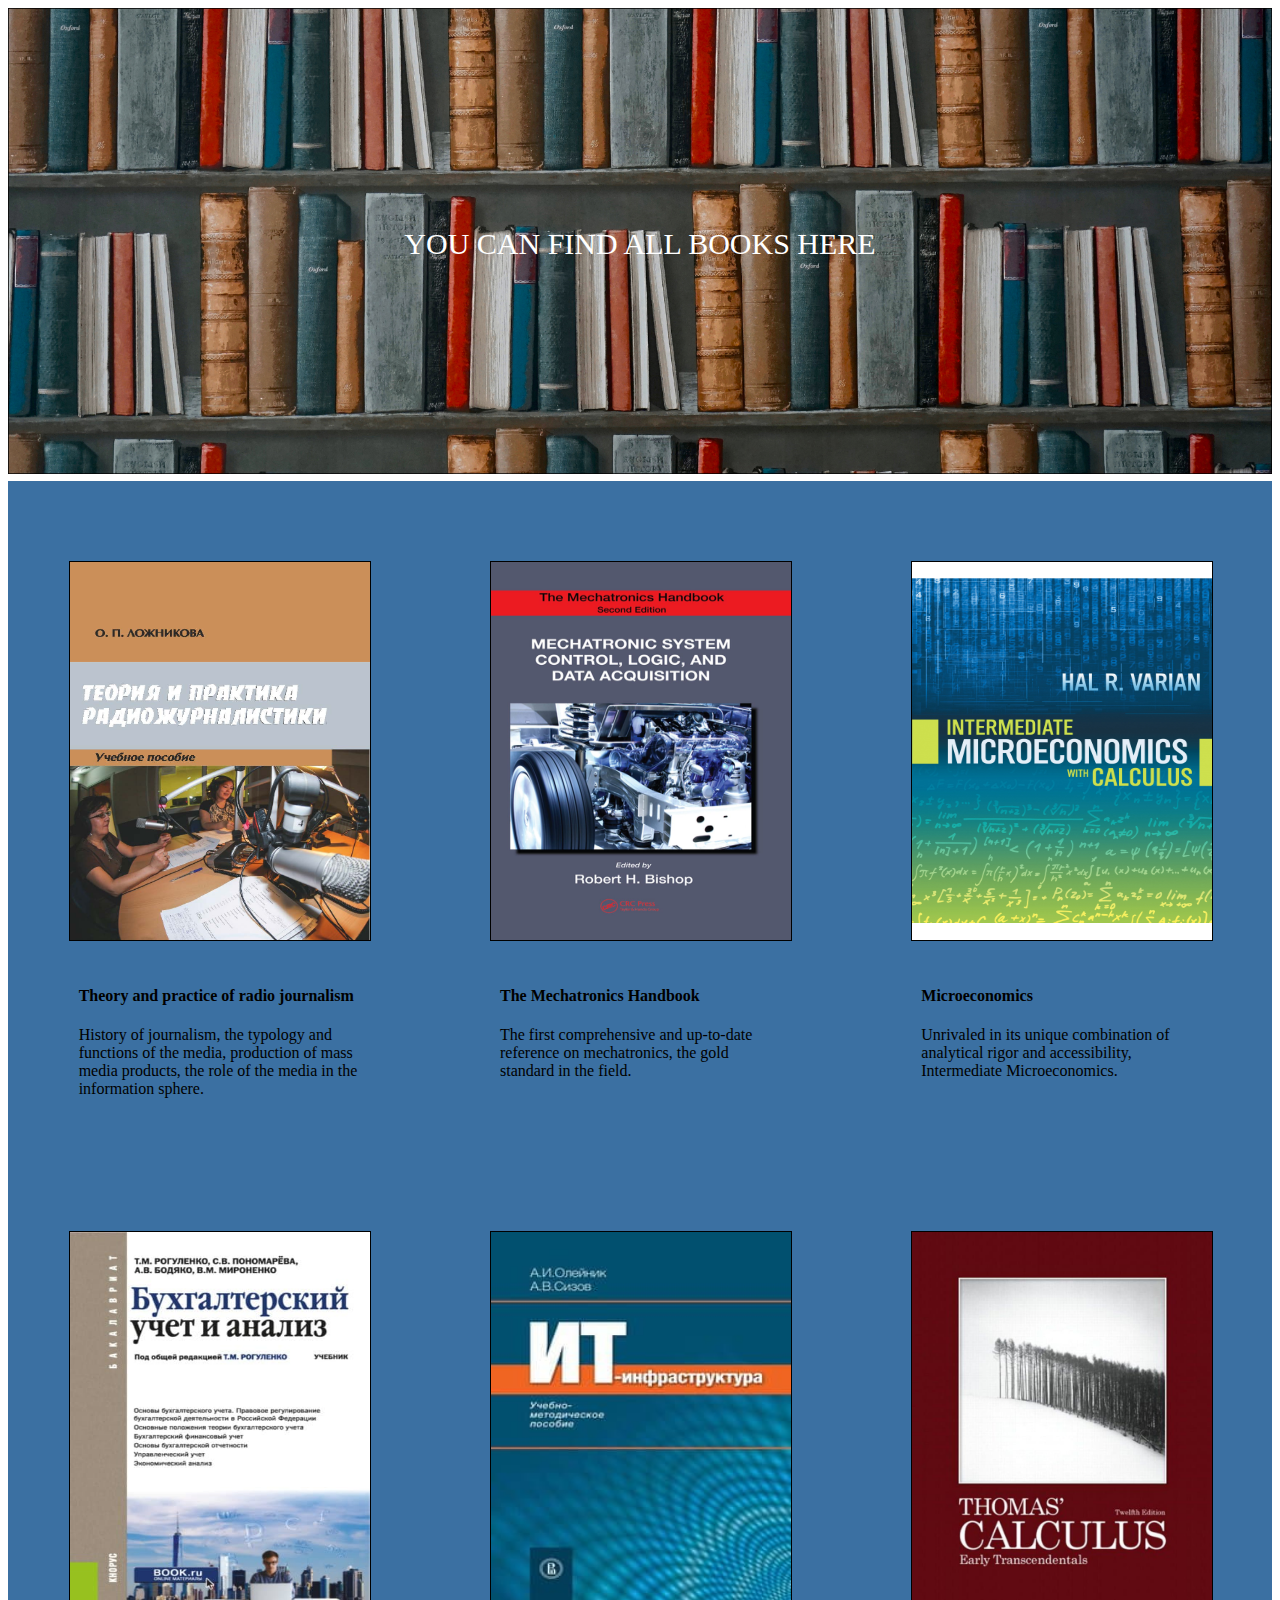
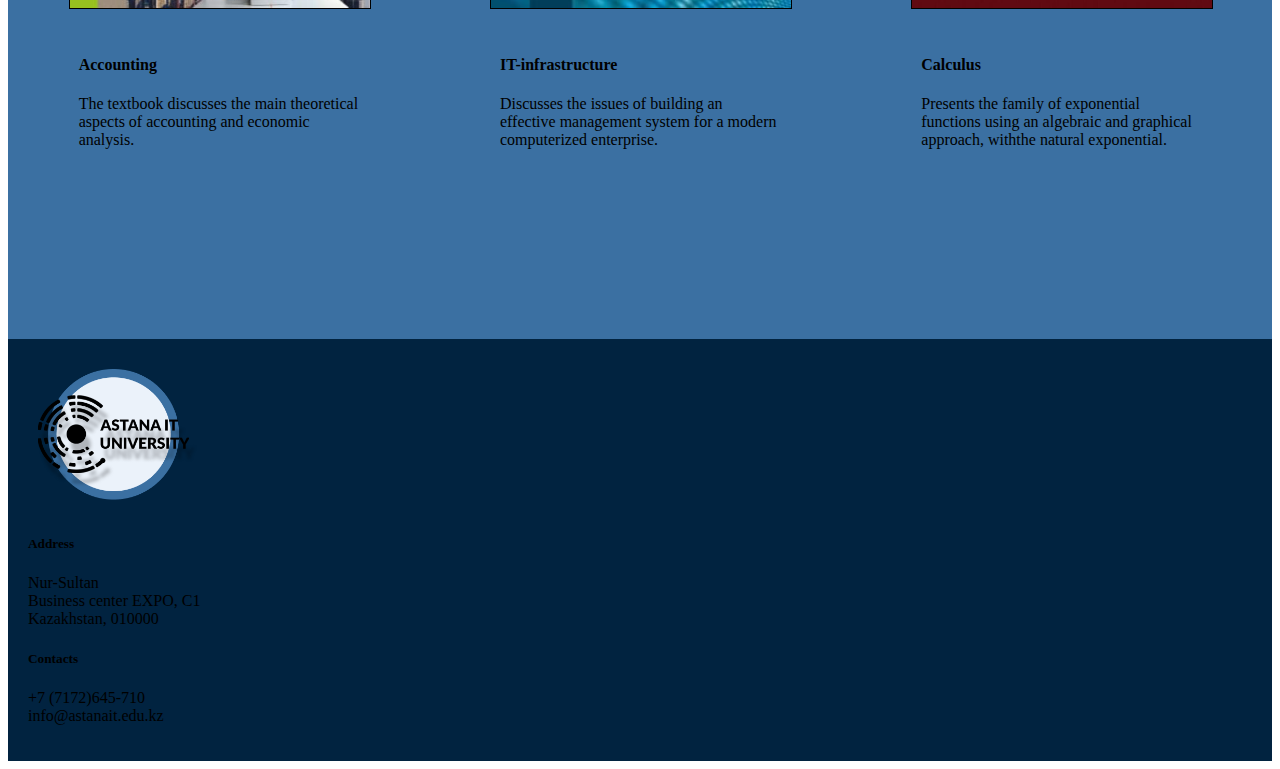
<file: books.html>
<!DOCTYPE html>
<html lang="en">
<head>
    <meta charset="UTF-8">
    <meta http-equiv="X-UA-Compatible" content="IE=edge">
    <meta name="viewport" content="width=device-width, initial-scale=1.0">
    <title>Books</title>
    <link rel="stylesheet" href="books_style.css">
    <link href="https://cdn.jsdelivr.net/npm/bootstrap@5.1.2/dist/css/bootstrap.min.css" rel="stylesheet" integrity="sha384-uWxY/CJNBR+1zjPWmfnSnVxwRheevXITnMqoEIeG1LJrdI0GlVs/9cVSyPYXdcSF" crossorigin="anonymous">
</head>

<body id="page-top">   
  <!-- NAVIGATION-->
  <nav class="navbar navbar-expand-lg navbar-dark ftco_navbar ftco-navbar-light" id="ftco-navbar">
  <!--Навбары требуют «обертки» из классов .navbar 
  и .navbar-expand{-sm|-md|-lg|-xl} для отзывчивости при «складывании»и классы , а также классы цветовых схем.-->

  <!--.container для центрирования навбара на странице-->
  <div class="container">
  <a class="navbar-brand" href="index.html">HOME</a>

  <!--Тогглер (кнопка разворачивания меню) Тогглеры по умолчанию выровнены по левому краю, 
  но если они идут за дочерними элементами как .navbar-brand – они автоматически выровняются по правому краю.-->
  <button class="navbar-toggler" type="button" data-bs-toggle="collapse" data-bs-target="#navbarResponsive" aria-controls="navbarResponsive" aria-expanded="false" aria-label="Toggle navigation">
    <span class="navbar-toggler-icon"></span></button>
  <div class="collapse navbar-collapse" id="navbarResponsive"> <!--то, что появляется при раскрытий меню-->
    <div class="navbar-nav ms-auto">
      <a class="nav-link" href="borrow.html">BORROW</a>
      <a class="nav-link active" aria-current="page" href="#">BOOKS</a>
      <a class="nav-link" href="#contacts">CONTACTS</a>
    </div></div></div></nav>

    <header>
      <div class="banner"> <!--backgroung image under the nav bar with the text in the centre-->
          <img class="banner-image" src="images/books.jpg" alt="banner">
      <div class="centered fixed">YOU CAN FIND ALL BOOKS HERE</div>
    </div>
  </header>
    

<section id ="main"> <!--6 books in the form of cards with its title and description using css grid-->
<div class ="container">
<div class="cards">
<div class="card">
  <img src="images/book1.jpg"  class="card__img" alt="Card image">
<div class="card__text">
  <h4>Theory and practice of radio journalism</h4>
  <p>History of journalism, the typology and functions of the media, production of mass media products, the role of the media in the information sphere.</p>
</div>
</div>
</div>

<div class="cards">
  <div class="card">
    <img src="images/book2.jpg"  class="card__img" alt="Card image">
  <div class="card__text">
    <h4>The Mechatronics Handbook</h4>
    <p>The first comprehensive and up-to-date reference on mechatronics, the gold standard in the field.</p>
  </div>
  </div>
  </div>

  <div class="cards">
    <div class="card">
      <img src="images/book3.jpg"  class="card__img" alt="Card image">
    <div class="card__text">
      <h4>Microeconomics</h4>
      <p>Unrivaled in its unique combination of analytical rigor and accessibility, Intermediate Microeconomics.</p>
    </div>
    </div>
    </div>
    <div class="cards">
      <div class="card">
        <img src="images/book4.jpg"  class="card__img" alt="Card image">
      <div class="card__text">
        <h4>Accounting</h4>
        <p>The textbook discusses the main theoretical aspects of accounting and economic analysis.</p>
      </div>
      </div>
      </div>
      <div class="cards">
        <div class="card">
          <img src="images/book5.jpg"  class="card__img" alt="Card image">
        <div class="card__text">
          <h4>IT-infrastructure</h4>
          <p>Discusses the issues of building an effective management system for a modern computerized enterprise.</p>
        </div>
        </div>
        </div>
        <div class="cards">
          <div class="card">
            <img src="images/book6.jpg"  class="card__img" alt="Card image">
          <div class="card__text">
            <h4>Calculus</h4>
            <p>Presents  the  family  of  exponential  functions  using  an  algebraic  and  graphical  approach,  withthe  natural  exponential.</p>
          </div>
          </div>
          </div>
        </div>
      </section>


       <!-- Footer-->
       <footer class="bg text-white" id="contacts">
        <!-- Grid container -->
        <div class="container-fluid">
          <!--Grid row-->
          <div class="row align-items-start">
            <!--Grid column-->
            <!--div с классом col-md-4 займет 1/3 ширины экрана-->
            <div class="col-md-4  ">
              <div>
                <img class="logo_footer" src="images/logo.png">
              </div>
            </div>
            <div class="col-md-4">

              <h5 class="text-uppercase">Address</h5>
              <p>
                Nur-Sultan <br>
                Business center EXPO, C1 <br>
                Kazakhstan, 010000
              </p>
            </div>
            <!--Grid column-->
                <div class="col-md-4">
              <h5 class="text-uppercase"> Contacts</h5>
              <p>
                +7 (7172)645-710 <br>
                info@astanait.edu.kz
              </p>
            </div>
          </div>
        </div>
    
      </footer>

<script src="https://cdn.jsdelivr.net/npm/bootstrap@5.1.2/dist/js/bootstrap.bundle.min.js" integrity="sha384-kQtW33rZJAHjgefvhyyzcGF3C5TFyBQBA13V1RKPf4uH+bwyzQxZ6CmMZHmNBEfJ" crossorigin="anonymous"></script>
</body>
</html>
</file>
<file: books_style.css>
.banner{ /*background image*/
    width: 100%;
    display: block;
    text-align: center; 
    color: white;
    font-size: 30px;
    position:relative;
}
.centered { /*parameters of text on the banner*/
    position: absolute;
    top: 50%;
    left: 50%;
    transform: translate(-50%, -50%);
    width:100%;
}
.banner-image{      /* our image for header */
    width: 100%;
    height: 20%;
    
}
.nav-bar{           /* menu parameters */
    background-color: rgba(59, 112, 162, 1);
    width: 100%;
    height: 40px;
    
}
.container-fluid a{ /* text color on navigation bar */
    color: white;
    font-size: 100%;
}

.navbar{        /* navigation section */
    position: fixed; 
    background-color: rgba(59, 112, 162, 1);
    padding-top:7.5rem ;
}

.container-fluid a:hover{   /* change the link's color */
    color: black;
}

section {    /* change all the section */ 
    padding-top: 60px;      
    padding-bottom: 60px;
    background-color:rgba(59, 112, 162, 1);
  }
 
  .container{   /* settings for our set of cards */
    display:flex;
    flex-direction:row;
    flex-wrap:wrap;/*след. строка*/
    justify-content:center; /*horizontally */
    align-content:center;  /*vertically */
    
    }
.cards{  /* parameters for cards */
    margin:0 auto;
    /*Применяют его для выравнивания тела сайта (body) по горизонтали по центру*/
    max-width:300px;
    display:grid;
    grid-template-columns:repeat(auto-fill, minmax(250px,1fr));
    /*repeating part, it will be on the row until it fits*/
    grid-template-rows: 1fr ;
    /*The grid-gap property can also be used to set both the row gap and the column gap in one value: */
    grid-gap: 20px; 
    justify-items:stretch;
    /*fills the whole width of the cell*/
    align-items:stretch;
    /* fills the whole height of the cell*/
    padding:20px ;
}
.card{  
box-sizing: 100%;
}
.card__img{
    max-width:100%;
    width:100%;
    display:block;
    border-style: solid; 
    /*card image frame*/
    border-width: 1px;
    border-color: black;
    height: 60%;
    /*height of image relatively to the card*/
    margin-bottom:15px;
    transition:all 2s; /*плавность*/

}

.card__text{
/*setting for the text of the card*/
padding:10px;
}

.card__img:hover{ /*эффект наведения*/
    transform: scale(1.1);
    animation:forwards;
} 

body{
  display:block;
}
  
.logo_footer{   
    max-width: 160px; 
    padding:10px; 
}
.container-fluid{ justify-content: start;}
      footer{
          background-color: rgba(1, 35, 64, 1);
          padding: 20px;
      }
</file>
